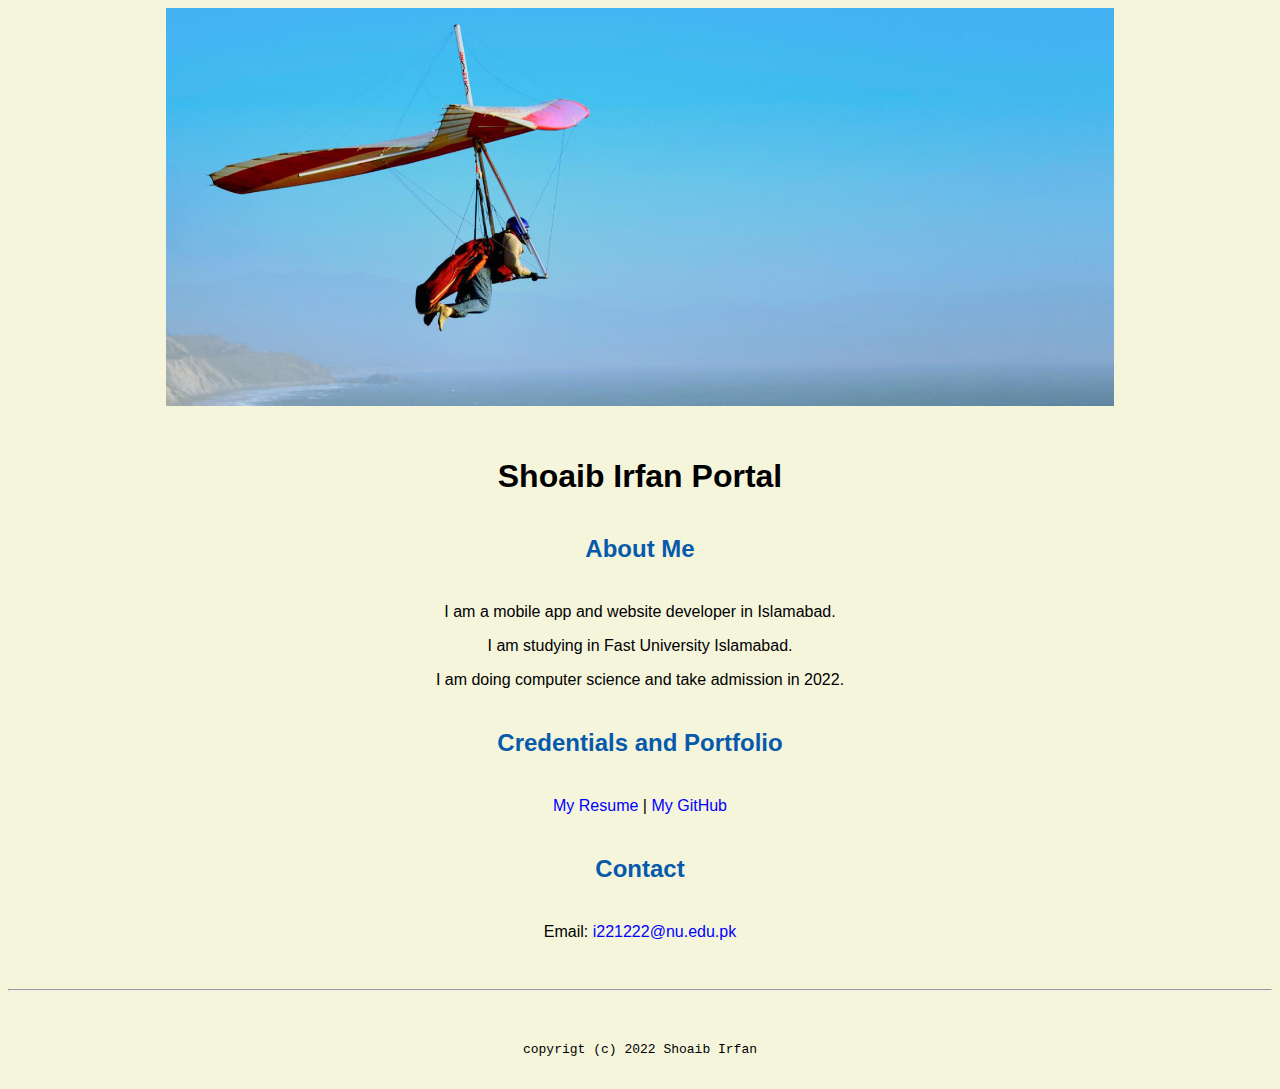
<file: index.html>
<!doctype html>

<!-- this is a comment for human! -->

<html lang="en">

  <header>
    <title>Shoaib Irfan Portal</title>
    <link rel="stylesheet" href="css/master.css">
    <link rel="FaviconIcon" href="favicon.ico" type="image/x-icon">
    <link rel="shortcut" href="favicon.ico" type="image/x-icon">
    <meta name="viewport" content="width=device-width, initial-scale=1, shrink-to-fit=no">
    <meta name="name" content="Shoaib Irfan Portal">
    <meta name="robots" content="noindex, nofollow">
  </header>

  <body>
    <img src="images/banner.jpg" width="75%" alt="banner">
    <h1>Shoaib Irfan Portal</h1>
    <h2>About Me</h2

    <p>I am a mobile app and website developer in Islamabad.</p>
    <p>I am studying in Fast University Islamabad.</p>
    <p>I am doing computer science and take admission in 2022.</p>
    <h2>Credentials and Portfolio</h2>
    <p><a href="resume.html">My Resume</a> | <a href="https://github.com/i221222shoaibirfan">My GitHub</a></p>
    <h2>Contact</h2>
   <p>Email: <a href="mailto:i221222@nu.edu.pk">i221222@nu.edu.pk</a></p>
  </body>

  <footer>
  <hr>
  <code>copyrigt (c) 2022 Shoaib Irfan</code>
  </footer>

</html>
</file>
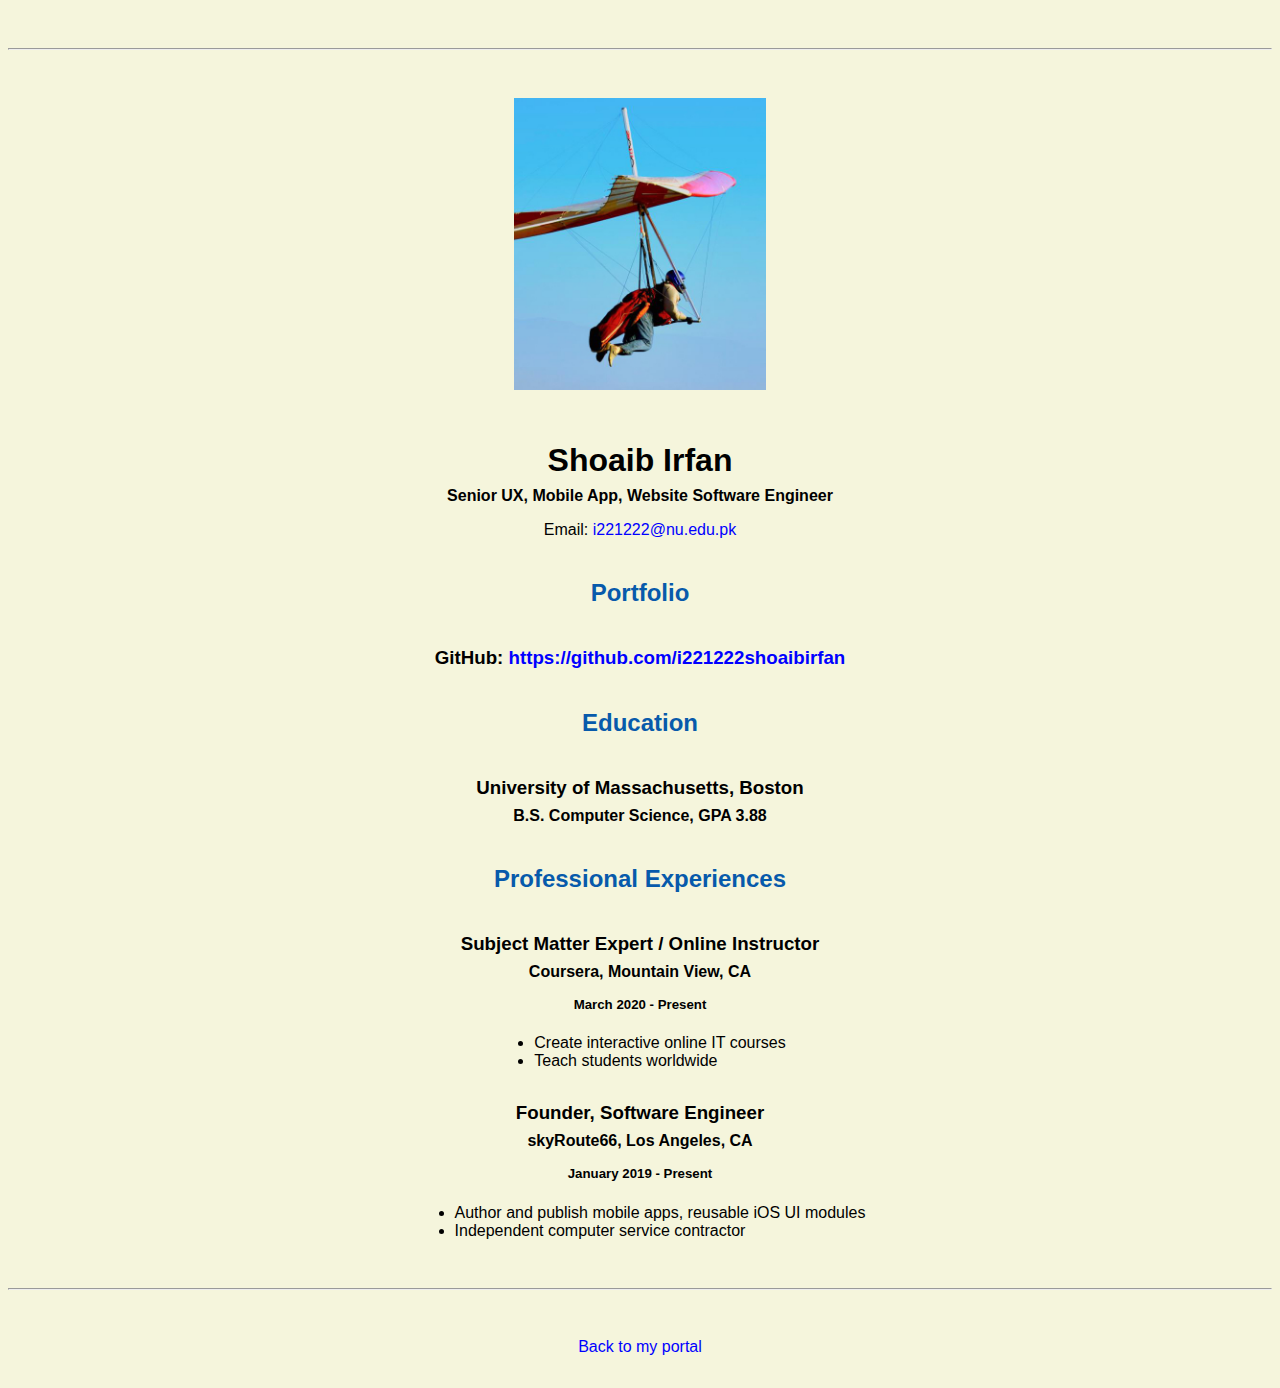
<file: resume.html>
<!doctype html>

<!-- this is a comment for human! -->

<html lang="en">

  <header>
    <title>Shoaib Irfan Resume</title>
    <link rel="stylesheet" href="css/master.css">
    <link rel="FaviconIcon" href="favicon.ico" type="image/x-icon">
    <link rel="shortcut" href="favicon.ico" type="image/x-icon">
    <meta name="viewport" content="width=device-width, initial-scale=1, shrink-to-fit=no">
    <meta name="name" content="Shoaib Irfan Portal">
    <meta name="robots" content="noindex, nofollow">
  </header>

  <body>
    <hr>

    <img src="images/headshot.jpg" alt="Harrison Kong's headshot" width="20%">

    <h1>Shoaib Irfan</h1>
    <h4>Senior UX, Mobile App, Website Software Engineer</h4>

    <p>Email: <a href="mailto:i221222@nu.edu.pk" target="_blank">i221222@nu.edu.pk</a></p>
    <!-- don't post physical address, personal phone number or other personal information on the web! -->

    <h2>Portfolio</h2>
      <h3>GitHub: <a href="https://github.com/i221222shoaibirfan" target="_blank">https://github.com/i221222shoaibirfan</a></h3>

    <h2>Education</h2>

    <h3>University of Massachusetts, Boston</h3>
    <h4>B.S. Computer Science, GPA 3.88</h4>

    <h2>Professional Experiences</h2>

    <h3>Subject Matter Expert / Online Instructor</h3>
    <h4>Coursera, Mountain View, CA</h4>
    <h5>March 2020 - Present</h5>
      <ul>
        <li>Create interactive online IT courses</li>
        <li>Teach students worldwide</li>

      </ul>

    <h3>Founder, Software Engineer</h3>
    <h4>skyRoute66, Los Angeles, CA</h4>
    <h5>January 2019 - Present</h5>
      <ul>
        <li>Author and publish mobile apps, reusable iOS UI modules</li>
        <li>Independent computer service contractor</li>
      </ul>
  </body>

  <footer>
  <hr>
  <p><a href="index.html">Back to my portal</a><p>
  </footer>

</html>
</file>
<file: css/master.css>
/* Cascading stylesheet for the website */

/* Text inside these asterisks and slashes are comments for human */

  a {
    color: blue;/* set the text color to blue here */
    text-decoration: none; /* This means we do not want hyperlinks to be underlined */
  }

  a:hover {
    color: red;/* set the text color to red here */
    text-decoration: none; /* This means we do not want hyperlinks to be underlined */
  }

  body {
    background-color: Beige;/* set the background color here */
    color: black;/* set the text color to black here */
    font-family: Arial, Helvetica, sans-serif; /* set the font here */
    text-align: center; /* set the text alignment here */
   }

  footer {
    margin-top: 2rem;
    margin-bottom: 2rem;
  }

  h1 {
    margin-bottom: 0.5rem;
    margin-top: 3rem;
   }

  h2 {
    color: #075AAB; /* set the text color of to #075AAB here */
    /* set both the bottom margin and top margin to 2.5rem here */
    margin-bottom: 2.5rem;
    margin-top: 2.5rem;
   }

  h3 {
    margin-bottom: 0;
    margin-top: 2rem;
  }

  h4 {
    margin-bottom: 1rem;
    margin-top: 0.5rem;
  }

  h5 {
    margin-top: 0.5rem;
  }

  hr {
    margin-bottom: 3rem;
    margin-top: 3rem;
  }

  /* this controls how the bullet points in the resume page looks */
  ul {
    display: table;
    margin: 0 auto;
    text-align: left;
  }
</file>
